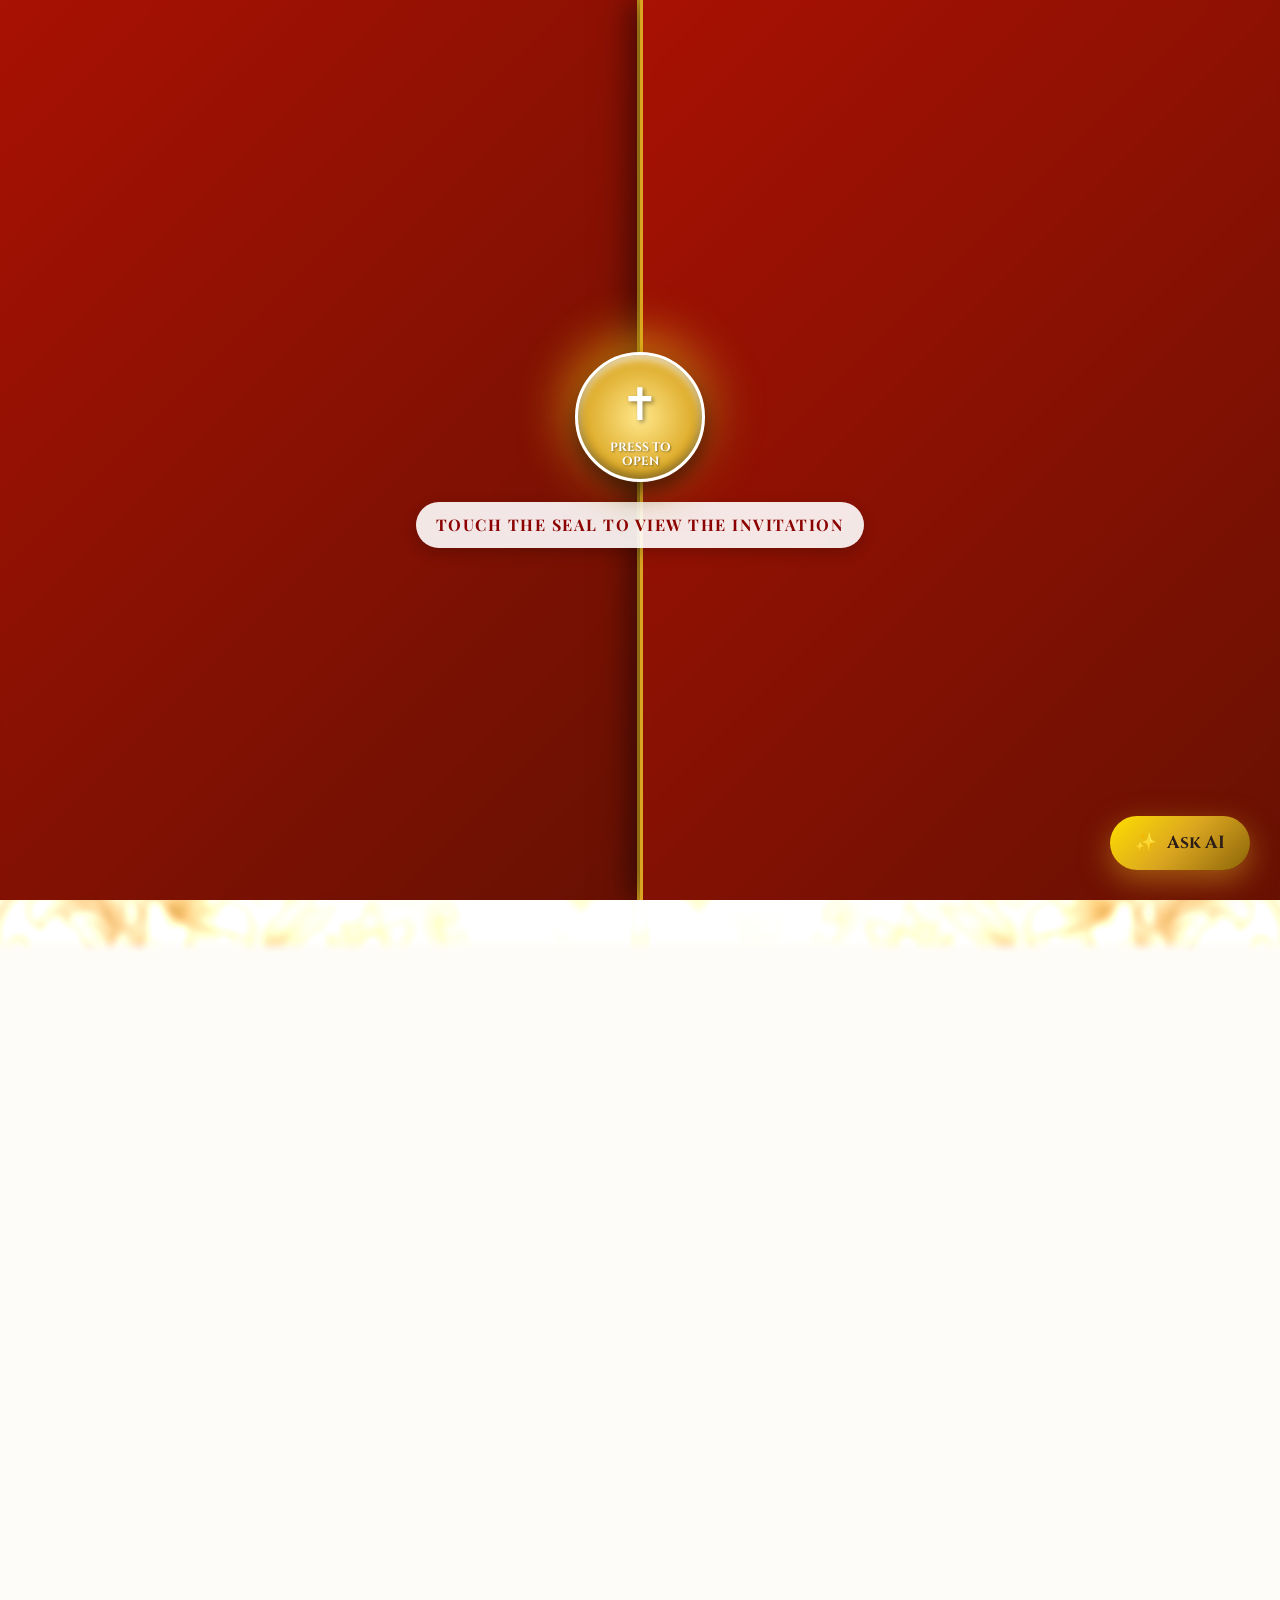
<file: index.html>
<!DOCTYPE html>
<html lang="en">

<head>
    <meta charset="UTF-8">
    <meta name="viewport" content="width=device-width, initial-scale=1.0">
    <title>The First Holy Communion - C. Cecil Antony Heartson</title>
    <!-- Premium Google Fonts -->
    <link rel="preconnect" href="https://fonts.googleapis.com">
    <link rel="preconnect" href="https://fonts.gstatic.com" crossorigin>
    <link
        href="https://fonts.googleapis.com/css2?family=Cinzel:wght@400;600;700&family=Great+Vibes&family=Playfair+Display:ital,wght@0,400;0,600;0,700;1,400&display=swap"
        rel="stylesheet">
    <link rel="stylesheet" href="style.css">
    <style>
        body {
            font-family: 'Playfair Display', serif;
        }

        .main-title {
            font-family: 'Cinzel', serif;
            font-size: 3.8rem;
            text-transform: none;
            letter-spacing: 0;
            font-weight: bold;
        }

        .pre-title {
            font-family: 'Playfair Display', serif;
            font-style: italic;
            font-weight: bold;
            font-size: 1.4rem;
        }

        .name {
            font-family: 'Great Vibes', cursive;
            font-size: 3.5rem;
            font-weight: normal;
            letter-spacing: 1px;
        }

        .quote-text {
            font-family: 'Playfair Display', serif;
            font-size: 1.3rem;
            line-height: 1.8;
            font-style: italic;
        }

        .quote-source {
            font-family: 'Playfair Display', serif;
            font-weight: bold;
            margin-top: 10px;
        }

        .action {
            font-family: 'Playfair Display', serif;
            font-size: 1.2rem;
            line-height: 1.6;
        }

        .wishes-title {
            font-family: 'Cinzel', serif;
            font-size: 2.2rem;
            font-weight: bold;
            margin-bottom: 2rem;
        }

        .family-group h4 {
            font-family: 'Cinzel', serif;
            font-weight: bold;
            font-size: 1.1rem;
        }

        .btn,
        .response-message,
        .helper-text,
        .blessing {
            font-family: 'Playfair Display', serif;
        }

        .blessing {
            font-family: 'Great Vibes', cursive;
            font-size: 2.5rem;
            color: var(--primary-color);
        }

        @media (max-width: 768px) {
            .main-title {
                font-size: 2.5rem;
                line-height: 1.3;
            }

            .name {
                font-size: 2.5rem;
                line-height: 1.2;
            }
        }
    </style>
</head>

<body>
    <div id="parallax-bg" class="background-container"></div>
    <div class="overlay"></div>

    <!-- Fireflies/Holy Aura Container -->
    <div id="fireflies-container"></div>

    <!-- Interactive Gateway Cover -->
    <div id="gateway" class="gateway">
        <div class="door door-left"></div>
        <div class="door door-right"></div>

        <div class="seal-container" id="openBtn">
            <div class="glow"></div>
            <div class="wax-seal">
                <span class="cross">&#10013;</span>
                <span class="tap-text" style="font-family: 'Cinzel', serif;">Press to<br>Open</span>
            </div>
            <p class="helper-text ripple-text" style="font-family: 'Playfair Display', serif;">Touch the seal to view the invitation</p>
        </div>
    </div>

    <!-- Main Invitation Content -->
    <main class="invitation-container" id="mainContent">
        <div id="sparkle-container"></div>

        <!-- Cover Section -->
        <section class="section cover fade-in tilt-element">
            <div class="glass-panel" data-depth="0.1">
                <h2 class="pre-title">You Are Invited To</h2>
                <h1 class="main-title">The First Holy Communion</h1>
                <div class="chalice-art">
                    <div class="chalice-glow"></div>
                    <img src="chalice.png" class="chalice-icon" alt="Holy Chalice" width="180"
                        style="position: relative; z-index: 2; mix-blend-mode: multiply; filter: drop-shadow(0 5px 15px rgba(218,165,32,0.5)); border-radius: 10px;">
                </div>
            </div>
        </section>

        <!-- Quote Section -->
        <section class="section quote fade-in tilt-element">
            <div class="glass-panel" data-depth="0.2">
                <p class="quote-text" id="typewriter-quote"
                    data-text='"I am the bread of life ; whoever comes to me shall not hunger and whoever believes in me shall never thirst."'>
                </p>
                <p class="quote-source fade-in-delayed">- John 6:35</p>
            </div>
        </section>

        <!-- Main Invitiation -->
        <section class="section main-invite">
            <div class="glass-panel fade-in tilt-element" data-depth="0.15">
                <p class="intro"
                    style="font-size: 1.2rem; font-weight: bold; margin-bottom: 0.5rem; color: var(--primary-color);">
                    With immense pleasure, we cordially invite you to join us, for our son,</p>

                <h2 class="name">C. Cecil Antony Heartson</h2>

                <p class="parents"
                    style="font-weight: 600; color: var(--text-dark); margin-top: 1rem; font-style: normal; font-size: 1.1rem;">
                    S/o. C. Valerian Gracias Cyril & R. Infant Mychiline Priya</p>

                <div class="church-details box-panel tilt-inner fade-in">
                    <div class="panel-icon">&#9962;</div>
                    <p class="church-name" style="font-family: 'Cinzel', serif; font-size: 1.2rem;">Receives the
                    </p>
                    <h3 style="font-family: 'Cinzel', serif; font-size: 1.6rem; color: var(--primary-color); margin-bottom: 0.5rem;">First Holy Communion</h3>
                    <p class="address" style="font-size: 1.15rem; font-weight: 600;">Vailankanni Arockia Annai Church,<br>Rathinam Nagar, Cheran Managar, Coimbatore - 641048.</p>

                    <div class="date-time" style="font-size: 1.1rem; margin-top: 1.5rem;">
                        <p class="date"><strong>Date :</strong> Sunday, 3rd May 2026</p>
                        <p class="time"><strong>Time :</strong> 11:00 AM</p>
                    </div>
                </div>

                <div class="reception-details box-panel tilt-inner fade-in">
                    <div class="panel-icon">&#127863;</div>
                    <p class="reception-title"
                        style="font-family: 'Cinzel', serif; font-weight: bold; font-size: 1.3rem;">Reception to follow at</p>
                    <p class="venue-name" style="font-family: 'Cinzel', serif;">Zone Connect</p>
                    <p class="address" style="font-size: 1.15rem; font-weight: 600;">39, Kalapatti Main Road,<br>Coimbatore - 641 014.</p>
                </div>

                <!-- Interactive Utility Buttons -->
                <div class="action-buttons fade-in tilt-inner">
                    <a href="#" class="btn btn-utility interactive-btn" id="addToCalBtn">
                        <span class="btn-icon">&#128197;</span> Add to Calendar
                    </a>
                    <a href="https://maps.google.com/?q=Zone+Connect+39+Kalapatti+Main+Road+Coimbatore" target="_blank"
                        class="btn btn-utility interactive-btn">
                        <span class="btn-icon">&#128205;</span> Directions
                    </a>
                </div>
            </div>
        </section>

        <!-- Wishes & Prayers -->
        <section class="section wishes fade-in tilt-element">
            <div class="glass-panel" data-depth="0.05">
                <h2 class="wishes-title">With warm wishes and prayers,</h2>

                <div class="family-grid">
                    <div class="family-group interactive-hover">
                        <h4>God Parents</h4>
                        <p>D.A.A.P Chandran<br>I. Josephine Maria Assunta</p>
                    </div>

                    <div class="family-group interactive-hover">
                        <h4>Grand Parents</h4>
                        <p>I. Roch Vincent Raj<br>R. Sahaya Hevilda Angel</p>
                    </div>

                    <div class="family-group interactive-hover">
                        <h4>Maternal Uncle & Aunt</h4>
                        <p>R. Gerald Antony Kirubagar<br>S. Jenet Jemema</p>
                    </div>

                    <div class="family-group interactive-hover">
                        <h4>Guardian Angel</h4>
                        <p>C. Cecil Antony Dhanraj</p>
                    </div>
                </div>
            </div>
        </section>

        <!-- Interactive RSVP Section -->
        <section class="section rsvp fade-in tilt-element">
            <div class="glass-panel" data-depth="0.2">
                <p class="blessing" style="font-size: 1.8rem;">Your presence and prayers<br>will make this blessed day much more special</p>

                <div class="rsvp-buttons" id="rsvpContainer" style="margin-top: 2rem;">
                    <button class="btn btn-primary interactive-btn" id="btnAccept">Joyfully Attending</button>
                </div>

                <div id="rsvpResponse" class="rsvp-response hidden">
                    <p class="response-message" id="responseMsg" style="font-weight: bold;"></p>
                    <div class="cross-icon glow-effect">&#10013;</div>
                </div>
            </div>
            <div class="divider" style="margin-top: 3rem;"></div>
        </section>
    </main>

    <!-- AI Event Assistant Widget -->
    <div id="ai-assistant-widget">
        <div id="ai-chat-window" class="hidden">
            <div class="ai-chat-header">
                <span class="ai-bot-icon">✨</span>
                <span class="ai-header-title">Assistant</span>
                <button id="closeAiChat">&times;</button>
            </div>
            <div class="ai-chat-body" id="aiChatBody" style="font-family: 'Playfair Display', serif;">
                <div class="ai-msg bot">
                    Hello! I am your virtual guide. Do you need any details about the event? 🤍
                </div>
                <div class="ai-suggestions">
                    <button class="ai-chip" onclick="askAI('When is the event?')">When?</button>
                    <button class="ai-chip" onclick="askAI('Where is the church?')">Church?</button>
                    <button class="ai-chip" onclick="askAI('Where is the reception?')">Reception?</button>
                </div>
            </div>
            <div class="ai-chat-input">
                <input type="text" id="aiInputText" placeholder="Type your question..." autocomplete="off">
                <button id="aiSendBtn">&#10148;</button>
            </div>
        </div>
        <button id="ai-bot-trigger" class="pulse-effect">
            <span class="bot-icon">✨</span> Ask AI
        </button>
    </div>

    <script src="script.js"></script>
</body>

</html>
</file>
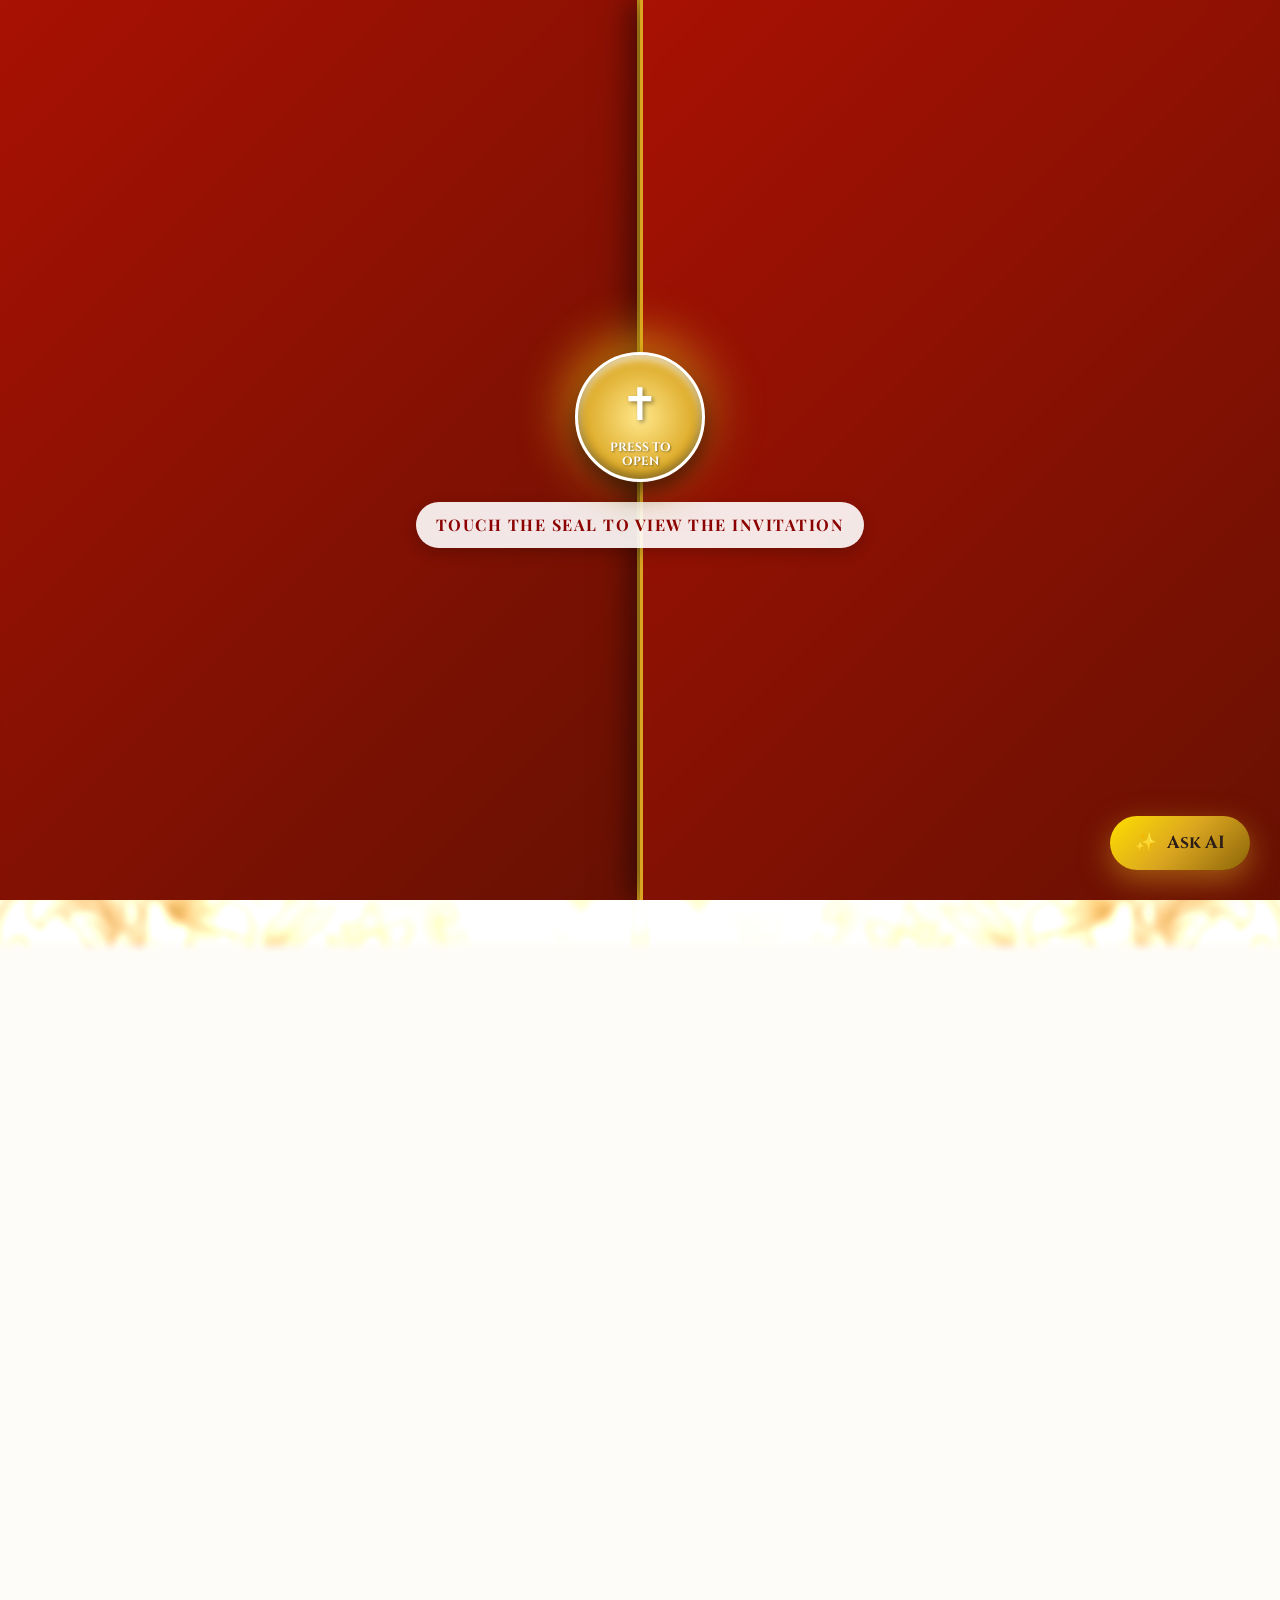
<file: english.html>
<!DOCTYPE html>
<html lang="en">

<head>
    <meta charset="UTF-8">
    <meta name="viewport" content="width=device-width, initial-scale=1.0">
    <title>First Holy Communion - C. Cecil Antony Heartson</title>
    <!-- Premium Google Fonts -->
    <link rel="preconnect" href="https://fonts.googleapis.com">
    <link rel="preconnect" href="https://fonts.gstatic.com" crossorigin>
    <link
        href="https://fonts.googleapis.com/css2?family=Cinzel:wght@400;600;700&family=Great+Vibes&family=Playfair+Display:ital,wght@0,400;0,600;0,700;1,400&family=Mukta+Malar:wght@400;600;700&family=Kavivanar&display=swap"
        rel="stylesheet">
    <link rel="stylesheet" href="style.css">
    <style>
        body {
            font-family: 'Playfair Display', serif;
        }

        .main-title {
            font-family: 'Cinzel', serif;
            font-size: 3.8rem;
            text-transform: uppercase;
            letter-spacing: 2px;
            font-weight: bold;
        }

        .pre-title {
            font-family: 'Playfair Display', serif;
            font-style: italic;
            font-weight: bold;
        }

        .name {
            font-family: 'Great Vibes', cursive;
            font-size: 3.5rem;
            font-weight: normal;
            letter-spacing: 2px;
        }

        .quote-text {
            font-family: 'Playfair Display', serif;
            font-size: 1.3rem;
            line-height: 1.8;
            font-style: italic;
        }

        .quote-source {
            font-family: 'Cinzel', serif;
        }

        .action {
            font-family: 'Playfair Display', serif;
            font-size: 1.2rem;
            line-height: 1.6;
        }

        .wishes-title {
            font-family: 'Cinzel', serif;
            font-size: 2.8rem;
            font-weight: bold;
        }

        .family-group h4 {
            font-family: 'Cinzel', serif;
            font-weight: bold;
        }

        .btn,
        .response-message,
        .helper-text,
        .blessing {
            font-family: 'Playfair Display', serif;
        }

        .blessing {
            font-family: 'Great Vibes', cursive;
            font-size: 2rem;
            color: var(--primary-color);
        }

        @media (max-width: 768px) {
            .main-title {
                font-size: 2.5rem;
                line-height: 1.3;
            }

            .name {
                font-size: 2.5rem;
                line-height: 1.2;
            }
        }
    </style>
</head>

<body>
    <div id="parallax-bg" class="background-container"></div>
    <div class="overlay"></div>

    <!-- Fireflies/Holy Aura Container -->
    <div id="fireflies-container"></div>

    <!-- Interactive Gateway Cover -->
    <div id="gateway" class="gateway">
        <div class="door door-left"></div>
        <div class="door door-right"></div>

        <div class="seal-container" id="openBtn">
            <div class="glow"></div>
            <div class="wax-seal">
                <span class="cross">&#10013;</span>
                <span class="tap-text" style="font-family: 'Cinzel', serif;">Press to<br>Open</span>
            </div>
            <p class="helper-text ripple-text" style="font-family: 'Playfair Display', serif;">Touch the seal to view the invitation</p>
        </div>
    </div>

    <!-- Main Invitation Content -->
    <main class="invitation-container" id="mainContent">
        <div id="sparkle-container"></div>

        <!-- Cover Section -->
        <section class="section cover fade-in tilt-element">
            <div class="glass-panel" data-depth="0.1">
                <h2 class="pre-title">Invitation</h2>
                <h1 class="main-title">First Holy Communion</h1>
                <div class="chalice-art">
                    <div class="chalice-glow"></div>
                    <img src="chalice.png" class="chalice-icon" alt="Holy Chalice" width="180"
                        style="position: relative; z-index: 2; mix-blend-mode: multiply; filter: drop-shadow(0 5px 15px rgba(218,165,32,0.5)); border-radius: 10px;">
                </div>
            </div>
        </section>

        <!-- Quote Section -->
        <section class="section quote fade-in tilt-element">
            <div class="glass-panel" data-depth="0.2">
                <p class="quote-text" id="typewriter-quote"
                    data-text='"I am the bread of life. Whoever comes to me will never go hungry, and whoever believes in me will never be thirsty."'>
                </p>
                <p class="quote-source fade-in-delayed">— John 6:35</p>
            </div>
        </section>

        <!-- Main Invitiation -->
        <section class="section main-invite">
            <div class="glass-panel fade-in tilt-element" data-depth="0.15">
                <p class="intro"
                    style="font-size: 1.2rem; font-weight: bold; margin-bottom: 0.5rem; color: var(--primary-color);">
                    With immense joy, we invite you to the First Holy Communion of our beloved son</p>

                <h2 class="name">C. Cecil Antony Heartson</h2>

                <p class="parents"
                    style="font-weight: 600; color: var(--text-dark); margin-top: 1rem; font-style: normal;">Parents: C. Valerian Gracias Cyril & R. Infant Mychiline Priya</p>

                <div class="church-details box-panel tilt-inner fade-in">
                    <div class="panel-icon">&#9962;</div>
                    <p class="church-name" style="font-family: 'Cinzel', serif; font-size: 1.3rem;">📍 Venue
                    </p>
                    <p class="address" style="font-size: 1.15rem; font-weight: 600;">Vailankanni Arockia Annai Church<br>Rathinam Nagar, Cheran Ma Nagar<br>Coimbatore – 641048</p>

                    <div class="date-time" style="font-size: 1.1rem; margin-top: 1.5rem;">
                        <p class="date"><strong>📅 Date:</strong> Sunday, 3rd May 2026</p>
                        <p class="time"><strong>⏰ Time:</strong> 11:00 AM</p>
                    </div>
                </div>

                <div class="reception-details box-panel tilt-inner fade-in">
                    <div class="panel-icon">&#127863;</div>
                    <p class="reception-title"
                        style="font-family: 'Cinzel', serif; font-weight: bold; font-size: 1.3rem;">Reception Venue</p>
                    <p class="venue-name" style="font-family: 'Cinzel', serif;">Zone Connect</p>
                    <p class="address" style="font-size: 1.15rem; font-weight: 600;">39, Kalapatti Main Road,<br>Coimbatore – 641048</p>
                </div>

                <!-- Interactive Utility Buttons -->
                <div class="action-buttons fade-in tilt-inner">
                    <a href="#" class="btn btn-utility interactive-btn" id="addToCalBtn">
                        <span class="btn-icon">&#128197;</span> Add to Calendar
                    </a>
                    <a href="https://maps.google.com/?q=Zone+Connect+39+Kalapatti+Main+Road+Coimbatore" target="_blank"
                        class="btn btn-utility interactive-btn">
                        <span class="btn-icon">&#128205;</span> Directions
                    </a>
                </div>
            </div>
        </section>

        <!-- Wishes & Prayers -->
        <section class="section wishes fade-in tilt-element">
            <div class="glass-panel" data-depth="0.05">
                <h2 class="wishes-title">Best Wishes</h2>

                <div class="family-grid">
                    <div class="family-group interactive-hover">
                        <h4>Godparents</h4>
                        <p>D.A.A.P Chandran<br>I. Josephine Maria Assunta</p>
                    </div>

                    <div class="family-group interactive-hover">
                        <h4>Grandparents</h4>
                        <p>I. Roch Vincent Raj<br>R. Sahaya Hevilda Angel</p>
                    </div>

                    <div class="family-group interactive-hover">
                        <h4>Uncle & Aunt</h4>
                        <p>R. Gerald Antony Kirubagar<br>S. Jenet Jemema</p>
                    </div>

                    <div class="family-group interactive-hover">
                        <h4>Guardian Angel</h4>
                        <p>C. Cecil Antony Dhanraj</p>
                    </div>
                </div>
            </div>
        </section>

        <!-- Interactive RSVP Section -->
        <section class="section rsvp fade-in tilt-element">
            <div class="glass-panel" data-depth="0.2">
                <p class="blessing">May your presence and prayers bless this day further.</p>

                <div class="rsvp-buttons" id="rsvpContainer" style="margin-top: 2rem;">
                    <button class="btn btn-primary interactive-btn" id="btnAccept">Joyfully Attending</button>
                </div>

                <div id="rsvpResponse" class="rsvp-response hidden">
                    <p class="response-message" id="responseMsg" style="font-weight: bold;"></p>
                    <div class="cross-icon glow-effect">&#10013;</div>
                </div>
            </div>
            <div class="divider" style="margin-top: 3rem;"></div>
        </section>
    </main>

    <!-- AI Event Assistant Widget -->
    <div id="ai-assistant-widget">
        <div id="ai-chat-window" class="hidden">
            <div class="ai-chat-header">
                <span class="ai-bot-icon">✨</span>
                <span class="ai-header-title">Assistant</span>
                <button id="closeAiChat">&times;</button>
            </div>
            <div class="ai-chat-body" id="aiChatBody" style="font-family: 'Playfair Display', serif;">
                <div class="ai-msg bot">
                    Hello! I am your virtual guide. Do you need any details about the event? 🤍
                </div>
                <div class="ai-suggestions">
                    <button class="ai-chip" onclick="askAI('When is the event?')">When?</button>
                    <button class="ai-chip" onclick="askAI('Where is the church?')">Church?</button>
                    <button class="ai-chip" onclick="askAI('Where is the reception?')">Reception?</button>
                </div>
            </div>
            <div class="ai-chat-input">
                <input type="text" id="aiInputText" placeholder="Type your question..." autocomplete="off">
                <button id="aiSendBtn">&#10148;</button>
            </div>
        </div>
        <button id="ai-bot-trigger" class="pulse-effect">
            <span class="bot-icon">✨</span> Ask AI
        </button>
    </div>

    <script src="script_en.js"></script>
</body>

</html>
</file>
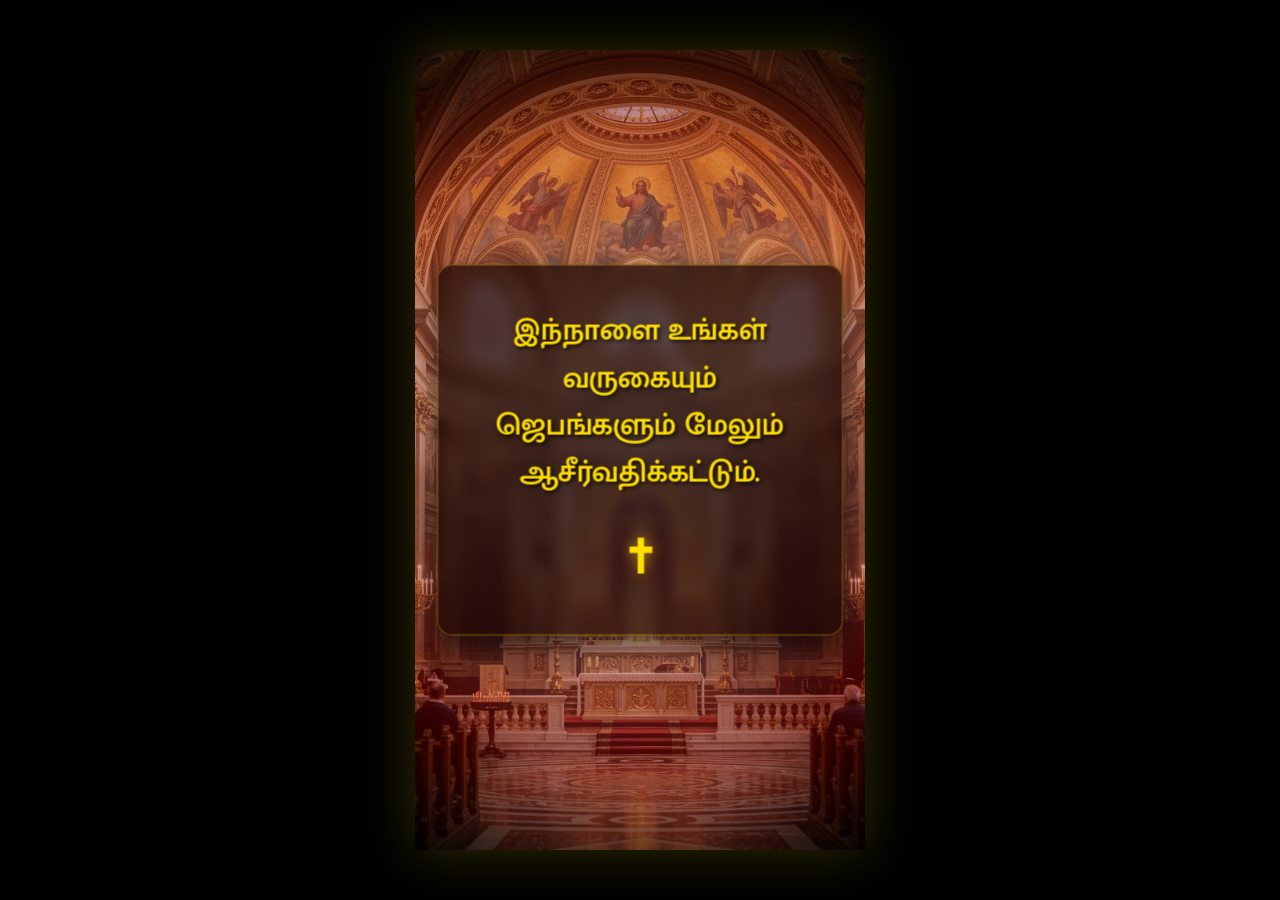
<file: video.html>
<!DOCTYPE html>
<html lang="ta">
<head>
    <meta charset="UTF-8">
    <meta name="viewport" content="width=device-width, initial-scale=1.0">
    <title>Tamil Invitation Video</title>
    <!-- Load elegant Tamil fonts -->
    <link href="https://fonts.googleapis.com/css2?family=Tiro+Tamil:ital@0;1&family=Mukta+Malar:wght@400;600;700&family=Cinzel:wght@600;700&display=swap" rel="stylesheet">
    <style>
        :root {
            --red: #8b0000;
            --gold: #FFDF00;
            --gold-dark: #DAA520;
            --white: #ffffff;
            --font-tamil-heading: 'Tiro Tamil', serif;
            --font-tamil-body: 'Mukta Malar', sans-serif;
            --font-english-names: 'Cinzel', serif;
        }

        body, html {
            margin: 0; padding: 0; width: 100%; height: 100%;
            background: #000; overflow: hidden;
            font-family: var(--font-tamil-body);
            display: flex; justify-content: center; align-items: center;
        }

        /* 9:16 Aspect Ratio Container */
        .video-container {
            position: relative;
            width: 100%; max-width: 450px; 
            aspect-ratio: 9/16;
            background-image: url('church_bg.png');
            background-size: cover;
            background-position: center;
            overflow: hidden;
            box-shadow: 0 0 50px rgba(255, 223, 0, 0.2);
        }

        /* Cinematic Overlay */
        .cinematic-glow {
            position: absolute; inset: 0;
            background: radial-gradient(circle at center, rgba(255,255,255,0.4) 0%, rgba(139,0,0,0.4) 70%, rgba(0,0,0,0.85) 100%);
            z-index: 1;
            animation: pulse-glow 4s infinite alternate;
        }

        @keyframes pulse-glow {
            0% { opacity: 0.8; }
            100% { opacity: 1; }
        }

        /* Scene 1: Angelic Gates */
        .gate {
            position: absolute; top: 0; width: 50%; height: 100%;
            background: linear-gradient(135deg, var(--red), #4a0000);
            z-index: 100;
            display: flex; justify-content: center; align-items: center;
            border: 2px solid var(--gold-dark);
        }
        
        .gate-left {
            left: 0; transform-origin: left; border-right: 4px solid var(--gold-dark);
            box-shadow: 5px 0 20px rgba(0,0,0,0.8);
            animation: open-gate-left 3s 1s cubic-bezier(0.645, 0.045, 0.355, 1) forwards;
        }
        
        .gate-right {
            right: 0; transform-origin: right; border-left: 4px solid var(--gold-dark);
            box-shadow: -5px 0 20px rgba(0,0,0,0.8);
            animation: open-gate-right 3s 1s cubic-bezier(0.645, 0.045, 0.355, 1) forwards;
        }

        .gate-left::after { content: '🕊️'; font-size: 5rem; position: absolute; right: 10px; opacity: 0.8; filter: drop-shadow(0 0 10px var(--gold)); }
        .gate-right::after { content: '🕊️'; font-size: 5rem; position: absolute; left: 10px; opacity: 0.8; transform: scaleX(-1); filter: drop-shadow(0 0 10px var(--gold)); }

        @keyframes open-gate-left { 100% { transform: scaleX(0); opacity: 0; visibility: hidden; } }
        @keyframes open-gate-right { 100% { transform: scaleX(0); opacity: 0; visibility: hidden; } }

        /* General Scene Styles */
        .scene {
            position: absolute; inset: 0; z-index: 10;
            display: flex; flex-direction: column; justify-content: center; align-items: center;
            text-align: center; padding: 2rem;
            color: var(--white); text-shadow: 2px 2px 4px rgba(0,0,0,0.8);
            opacity: 0; pointer-events: none;
        }

        h1, h2, h3 { font-family: var(--font-tamil-heading); color: var(--gold); text-shadow: 0 0 15px rgba(218, 165, 32, 0.8); margin: 0.5rem 0; line-height: 1.3; }
        .english-name { font-family: var(--font-english-names); color: var(--gold); font-size: 2.2rem; text-shadow: 0 0 10px rgba(255,255,255,0.5); margin: 0.5rem 0; letter-spacing: 1px; }
        p { font-size: 1.15rem; line-height: 1.6; margin: 0.5rem 0; font-weight: 600; }

        /* Glass Panel */
        .text-panel {
            background: rgba(20, 0, 0, 0.55);
            border: 1px solid rgba(255, 223, 0, 0.3);
            border-radius: 15px;
            padding: 2rem;
            backdrop-filter: blur(6px);
            box-shadow: 0 10px 30px rgba(0,0,0,0.7);
            width: 85%;
        }

        /* Animation Sequence Timing */
        /* Scene 1: Title (2s - 5.5s) */
        #scene1 { animation: Sequence 3.5s 1.5s forwards; }
        
        /* Scene 2: Bible (6s - 10s) */
        #scene2 { animation: Sequence 4s 5.5s forwards; }
        
        /* Scene 3: Invite (10.5s - 15.5s) */
        #scene3 { animation: Sequence 5s 10s forwards; }
        
        /* Scene 4: Church (16s - 19.5s) */
        #scene4 { animation: Sequence 3.5s 15.5s forwards; }
        
        /* Scene 5: Reception (20s - 23.5s) */
        #scene5 { animation: Sequence 3.5s 19.5s forwards; }
        
        /* Scene 6: Closing (24s - 30s) */
        #scene6 { animation: SequenceEnd 6s 23.5s forwards; }

        @keyframes Sequence {
            0% { opacity: 0; transform: translateY(20px) scale(0.95); }
            15% { opacity: 1; transform: translateY(0) scale(1); }
            85% { opacity: 1; transform: translateY(0) scale(1.02); }
            100% { opacity: 0; transform: translateY(-20px) scale(0.95); }
        }

        @keyframes SequenceEnd {
            0% { opacity: 0; transform: translateY(20px) scale(0.95); }
            15% { opacity: 1; transform: translateY(0) scale(1); }
            100% { opacity: 1; transform: translateY(0) scale(1.03); }
        }

        /* Flying light particles */
        .particles { position: absolute; inset: 0; z-index: 5; pointer-events: none; }
        .particle {
            position: absolute; width: 5px; height: 5px; background: white; border-radius: 50%;
            box-shadow: 0 0 12px 3px var(--gold); animation: float-up 6s infinite linear; opacity: 0;
        }

        @keyframes float-up {
            0% { transform: translateY(100vh) scale(0); opacity: 0; }
            20% { opacity: 0.7; transform: translateY(80vh) scale(1); }
            80% { opacity: 0.7; }
            100% { transform: translateY(-10vh) scale(0); opacity: 0; }
        }

    </style>
</head>
<body>
    <div class="video-container" id="captureArea">
        <div class="cinematic-glow"></div>
        <div class="particles" id="particles"></div>

        <!-- The Gates (Scene 1 Opening) -->
        <div class="gate gate-left"></div>
        <div class="gate gate-right"></div>

        <!-- SCENE 1: Title -->
        <div id="scene1" class="scene">
            <h1 style="font-size: 2.8rem; line-height: 1.4;">முதல் திருவிருந்து<br>அழைப்பிதழ்</h1>
        </div>

        <!-- SCENE 2: Bible Verse -->
        <div id="scene2" class="scene">
            <div class="text-panel">
                <h1 style="font-family: serif; font-size: 4rem; opacity: 0.3; position: absolute; top: -20px; left: 15px;">"</h1>
                <p style="font-family: var(--font-tamil-heading); font-size: 1.4rem; line-height: 1.6; color: var(--gold-dark); text-align: left; padding: 0 10px;">
                    ஜீவ அப்பம் நானே,<br>
                    என்னிடத்தில் வருகிறவன் ஒருக்காலும் பசியடையான்,<br>
                    என்னிடத்தில் விசுவாசமாயிருக்கிறவன் ஒருக்காலும் தாகமடையான்.
                </p>
                <h3 style="margin-top: 1.5rem; text-align: right; color: var(--gold);">— யோவான் 6:35</h3>
            </div>
        </div>

        <!-- SCENE 3: Invite Message -->
        <div id="scene3" class="scene">
            <div class="text-panel" style="padding: 1.5rem; width: 95%;">
                <p style="margin-bottom: 0.5rem; color: var(--gold-dark);">மிகுந்த மகிழ்ச்சியுடன் எங்கள் மகன்</p>
                <div class="english-name" style="font-size: 2rem;">C. Cecil Antony<br>Heartson</div>
                
                <h4 style="color: var(--gold); margin: 1rem 0 0.5rem 0; font-size: 1rem;">பெற்றோர்கள்:</h4>
                <div style="font-family: var(--font-english-names); font-size: 1rem;">C. Valerian Gracias Cyril</div>
                <div style="font-family: var(--font-english-names); font-size: 1rem;">& R. Infant Mychiline Priya</div>
                
                <hr style="border: 0; height: 1px; background: rgba(255,223,0,0.3); margin: 1rem 0;">
                <p style="font-size: 1rem; color: var(--gold-dark); line-height: 1.4;">முதல் திருவிருந்தை பெறும் புனித நிகழ்விற்கு தங்களையும் உங்கள் குடும்பத்தினரையும் அன்புடன் அழைக்கிறோம்.</p>
            </div>
        </div>

        <!-- SCENE 4: Church Details -->
        <div id="scene4" class="scene">
            <div class="text-panel">
                <h2 style="font-size: 1.8rem; margin-bottom: 0.5rem;">&#9962;</h2>
                <h3 style="font-size: 1.4rem; color: var(--gold);">இடம்:</h3>
                <h3 style="font-size: 1.5rem; line-height: 1.3; margin: 0.5rem 0;">வேளாங்கண்ணி ஆரோக்கிய அன்னை ஆலயம்</h3>
                <p style="font-size: 1rem;">ரத்தினம் நகர், சேரன் மா நகர்<br>கோயம்புத்தூர் – 641048</p>
                <hr style="border: 0; height: 1px; background: rgba(255,223,0,0.3); margin: 1rem 0;">
                <p style="color: var(--gold-dark);">தேதி: <span style="color: var(--white);">ஞாயிறு, 3 மே 2026</span></p>
                <p style="color: var(--gold-dark);">நேரம்: <span style="color: var(--white);">காலை 11:00</span></p>
            </div>
        </div>

        <!-- SCENE 5: Reception -->
        <div id="scene5" class="scene">
            <div class="text-panel">
                <h2 style="font-size: 2rem; margin-bottom: 1rem;">&#127863;</h2>
                <h3 style="font-size: 1.4rem; color: var(--gold-dark); margin-bottom: 1rem;">விருந்து நடைபெறும் இடம்</h3>
                <div class="english-name" style="font-size: 1.8rem;">Zone Connect</div>
                <p style="font-size: 1.1rem; margin-top: 0.5rem;">39, கலப்பட்டி மெயின் ரோடு<br>கோயம்புத்தூர் – 641014</p>
            </div>
        </div>

        <!-- SCENE 6: Closing Message -->
        <div id="scene6" class="scene">
            <div class="text-panel" style="background: rgba(20, 0, 0, 0.7);">
                <p style="font-size: 1.8rem; line-height: 1.6; color: var(--gold);">இந்நாளை உங்கள் வருகையும் ஜெபங்களும் மேலும் ஆசீர்வதிக்கட்டும்.</p>
                <h2 style="margin-top: 2rem; font-size: 3rem;">&#10013;</h2>
            </div>
        </div>

    </div>

    <script>
        const container = document.getElementById('particles');
        for(let i=0; i<40; i++) {
            let p = document.createElement('div');
            p.className = 'particle';
            p.style.left = Math.random() * 100 + '%';
            p.style.animationDelay = (Math.random() * 6) + 's';
            p.style.animationDuration = (Math.random() * 3 + 4) + 's';
            container.appendChild(p);
        }
    </script>
</body>
</html>
</file>
<file: style.css>
:root {
    /* Premium Color Palette inspired by traditional Holy Communion Aesthetics with a modern twist */
    --primary-color: #8b0000; /* Deep Crimson Red */
    --secondary-color: #DAA520; /* Glowing Gold */
    --gold-light: #FFDF00;
    --text-dark: #2c1e16;
    --text-light: #5c4e40;
    --bg-light: #fefcf8;
    --white: #ffffff;
    --gold-gradient: linear-gradient(135deg, #FFDF00, #DAA520, #8B6508);
    --red-gradient: linear-gradient(135deg, #a30000, #5c0000);
    
    --font-heading: 'Cinzel', serif;
    --font-body: 'Playfair Display', serif;
    --font-script: 'Great Vibes', cursive;
}

* { margin: 0; padding: 0; box-sizing: border-box; }

body {
    font-family: var(--font-body);
    color: var(--text-dark);
    background-color: var(--bg-light);
    line-height: 1.6;
    overflow-x: hidden;
    cursor: default;
}

/* Parallax Background */
.background-container {
    position: fixed;
    top: -5%; left: -5%;
    width: 110%; height: 110%;
    /* You can replace bg.png with a heavenly white/gold textured background if you like */
    background-image: url('bg.png'); 
    background-size: cover;
    background-position: center;
    z-index: -2;
    filter: blur(4px) contrast(1.1) brightness(1.2);
    transition: transform 0.1s cubic-bezier(0.25, 0.46, 0.45, 0.94);
}

.overlay {
    position: fixed;
    top: 0; left: 0;
    width: 100%; height: 100%;
    background: radial-gradient(circle at center, rgba(255,255,255,0.7) 0%, rgba(255,248,235,0.9) 100%);
    z-index: -1;
}

/* Celestial Fireflies Container */
#fireflies-container {
    position: fixed;
    top: 0; left: 0;
    width: 100vw; height: 100vh;
    pointer-events: none;
    z-index: 1;
}

.firefly {
    position: absolute;
    width: 8px; height: 8px;
    background: #fff;
    border-radius: 50%;
    box-shadow: 0 0 15px 5px rgba(218, 165, 32, 0.8);
    opacity: 0.8;
    pointer-events: none;
    transition: transform 0.3s ease-out, top 1s, left 1s;
    animation: drift 10s infinite linear, pulse 2s infinite alternate;
}

@keyframes drift {
    0% { transform: translateY(0) scale(1); }
    50% { transform: translateY(-20px) scale(1.3); }
    100% { transform: translateY(0) scale(1); }
}

/* Gateway Unseal */
.gateway {
    position: fixed;
    inset: 0; z-index: 9999;
    display: flex; justify-content: center; align-items: center;
    overflow: hidden; perspective: 1200px;
}

.door {
    position: absolute; top: 0;
    width: 50%; height: 100%;
    background: var(--red-gradient);
    transition: transform 2s cubic-bezier(0.77, 0, 0.175, 1);
}
.door::after {
    content: ''; position: absolute; inset: 0;
    background: rgba(218,165,32,0.1); backdrop-filter: blur(4px);
}
.door-left { left: 0; transform-origin: left center; border-right: 3px solid var(--secondary-color); box-shadow: 10px 0 30px rgba(0,0,0,0.5); }
.door-right { right: 0; transform-origin: right center; border-left: 3px solid var(--secondary-color); box-shadow: -10px 0 30px rgba(0,0,0,0.5); }

.gateway.open .door-left { transform: rotateY(-110deg); }
.gateway.open .door-right { transform: rotateY(110deg); }
.gateway.hidden { opacity: 0; pointer-events: none; transition: opacity 0.5s 2s; }

.seal-container { position: relative; z-index: 10; cursor: pointer; transition: transform 0.3s ease; display: flex; flex-direction: column; align-items: center;}
.seal-container:hover { transform: scale(1.1); }
.gateway.open .seal-container { transform: scale(0) rotate(180deg); opacity: 0; transition: transform 0.8s ease, opacity 0.8s ease; }

.glow {
    position: absolute; top: 30%; left: 50%; transform: translate(-50%, -50%);
    width: 150px; height: 150px; background: var(--gold-gradient);
    border-radius: 50%; filter: blur(25px); opacity: 0.6; animation: pulse 2s infinite alternate;
}

.wax-seal {
    position: relative; width: 130px; height: 130px;
    background: radial-gradient(circle, #ffe78a, #DAA520 70%, #8B6508);
    border-radius: 50%; display: flex; flex-direction: column; justify-content: center; align-items: center;
    box-shadow: 0 10px 20px rgba(0,0,0,0.5), inset 0 -4px 10px rgba(0,0,0,0.4), inset 0 4px 10px rgba(255, 255, 255, 0.8);
    border: 3px solid #fff;
    margin-bottom: 20px;
}

.wax-seal .cross { font-size: 2.8rem; color: #fff; text-shadow: 2px 2px 4px rgba(0,0,0,0.4); margin-bottom: 2px; }
.wax-seal .tap-text { font-family: var(--font-heading); font-size: 0.75rem; font-weight: bold; color: #fff; text-transform: uppercase; text-shadow: 1px 1px 2px rgba(0,0,0,0.4); text-align: center; line-height: 1.2; }

.helper-text {
    font-family: var(--font-heading);
    color: var(--primary-color); background: rgba(255,255,255,0.9);
    padding: 10px 20px; border-radius: 25px; font-weight: bold; letter-spacing: 1.5px; text-transform: uppercase;
    animation: bounce 2s infinite; box-shadow: 0 5px 15px rgba(0,0,0,0.2);
}

@keyframes pulse { 0% { opacity: 0.5; transform: translate(-50%, -50%) scale(1); } 100% { opacity: 0.9; transform: translate(-50%, -50%) scale(1.15);} }
@keyframes bounce { 0%, 100% { transform: translateY(0); } 50% { transform: translateY(-10px); } }

/* Main Invitation */
.invitation-container { max-width: 900px; margin: 0 auto; padding: 3rem 1rem; min-height: 100vh; display: flex; flex-direction: column; align-items: center; opacity: 0; transition: opacity 1s 1.5s; }
.invitation-container.visible { opacity: 1; }

.section { width: 100%; text-align: center; margin-bottom: 3rem; position: relative; perspective: 1200px; }

/* Panels */
.glass-panel {
    background: rgba(255, 255, 255, 0.6); border: 1px solid rgba(255, 255, 255, 0.8); border-radius: 20px;
    padding: 3.5rem 2.5rem; box-shadow: 0 15px 45px rgba(139, 0, 0, 0.08); /* slight red tint */
    backdrop-filter: blur(15px); -webkit-backdrop-filter: blur(15px);
    transition: transform 0.15s ease-out, box-shadow 0.2s ease-out; transform-style: preserve-3d;
}

.box-panel {
    position: relative; background: rgba(255, 255, 255, 0.85); border: 2px solid rgba(218, 165, 32, 0.4);
    border-radius: 16px; padding: 2.5rem 1.5rem; margin: 2rem auto; max-width: 550px;
    box-shadow: 0 8px 25px rgba(0,0,0,0.05); transform: translateZ(25px); transition: transform 0.4s cubic-bezier(0.175, 0.885, 0.32, 1.275), box-shadow 0.4s;
}

.box-panel:hover { transform: translateZ(50px) translateY(-8px); box-shadow: 0 20px 40px rgba(218, 165, 32, 0.25); border-color: var(--secondary-color); }
.panel-icon { position: absolute; top: -30px; left: 50%; transform: translateX(-50%); font-size: 2.2rem; background: var(--white); width: 60px; height: 60px; border-radius: 50%; display: flex; justify-content: center; align-items: center; box-shadow: 0 8px 20px rgba(218, 165, 32, 0.4); border: 3px solid var(--secondary-color); }

/* Aesthetic Details */
.chalice-art { font-size: 5rem; margin: 2rem 0; position: relative; transform: translateZ(40px); }
.chalice-glow { position: absolute; top: 50%; left: 50%; transform: translate(-50%, -50%); width: 100px; height: 100px; background: radial-gradient(circle, var(--gold-light) 0%, transparent 70%); filter: blur(15px); opacity: 0.8; animation: pulse 3s infinite alternate; }
.chalice-icon { position: relative; z-index: 2; filter: drop-shadow(0 5px 15px rgba(218,165,32,0.8)); text-shadow: 0 0 20px rgba(255,223,0,0.8); }


/* Visibility & Animations */
.fade-in { opacity: 0; transform: translateY(50px); transition: opacity 1.2s cubic-bezier(0.2, 0.8, 0.2, 1), transform 1.2s cubic-bezier(0.2, 0.8, 0.2, 1); }
.fade-in.visible { opacity: 1; transform: translateY(0); }
.fade-in-delayed { opacity: 0; transition: opacity 1s 1.5s ease-out; }
.fade-in-delayed.visible { opacity: 1; }

/* Interactive Hover Buttons */
.interactive-btn {
    position: relative; overflow: hidden; transform: translateZ(30px);
    transition: all 0.4s cubic-bezier(0.175, 0.885, 0.32, 1.275);
}
.interactive-btn:hover { transform: translateZ(60px) scale(1.08); }

.interactive-hover { padding: 1.5rem; border-radius: 12px; transition: all 0.4s cubic-bezier(0.175, 0.885, 0.32, 1.275); background: transparent; cursor: default; }
.interactive-hover:hover { background: rgba(218, 165, 32, 0.15); transform: translateY(-10px) scale(1.05); box-shadow: 0 15px 30px rgba(139, 0, 0, 0.1); }

/* Typography */
.pre-title { font-family: var(--font-heading); font-size: 1.4rem; letter-spacing: 3px; text-transform: uppercase; color: var(--primary-color); margin-bottom: 1rem; transform: translateZ(20px); }
.main-title { font-family: var(--font-script); font-size: 5.5rem; background: var(--gold-gradient); -webkit-background-clip: text; -webkit-text-fill-color: transparent; margin-bottom: 1rem; line-height: 1.3; padding-bottom: 0.2em; transform: translateZ(40px); text-shadow: 1px 1px 2px rgba(255,255,255,0.2); font-weight: normal; }
.divider { width: 150px; height: 3px; background: linear-gradient(to right, transparent, var(--secondary-color), transparent); margin: 2rem auto; }

/* Typewriter Quote */
#typewriter-quote { min-height: 120px; }
.quote-text { font-family: var(--font-heading); font-style: italic; font-size: 1.6rem; color: var(--primary-color); max-width: 650px; margin: 0 auto; line-height: 1.8; border-right: 3px solid var(--secondary-color); white-space: pre-wrap; animation: blink-caret 0.75s step-end infinite; }
.quote-text.typing-done { border-right: none; animation: none; }
@keyframes blink-caret { from, to { border-color: transparent } 50% { border-color: var(--secondary-color); } }

.quote-source { margin-top: 1.5rem; font-family: var(--font-heading); font-size: 1.2rem; font-weight: 700; color: var(--secondary-color); letter-spacing: 2px; text-transform: uppercase; }

.name { font-family: var(--font-script); font-size: 4.5rem; color: var(--primary-color); font-weight: normal; margin: 1rem 0; letter-spacing: 2px; transform: translateZ(50px); text-shadow: 2px 2px 4px rgba(0,0,0,0.1); }
.parents { font-family: var(--font-body); font-size: 1.25rem; font-style: italic; color: var(--text-light); margin-bottom: 2rem; transform: translateZ(20px); }
.church-name, .venue-name { font-family: var(--font-heading); font-size: 1.6rem; color: var(--primary-color); font-weight: 700; margin-bottom: 0.5rem; }

/* Utility Buttons */
.action-buttons { display: flex; justify-content: center; gap: 1.5rem; margin-top: 2.5rem; transform: translateZ(30px); }
.btn-utility {
    display: inline-flex; align-items: center; gap: 10px;
    padding: 12px 25px; font-family: var(--font-heading); color: var(--primary-color);
    border: 2px solid var(--primary-color); border-radius: 40px; background: rgba(255,255,255,0.9);
    text-decoration: none; font-weight: bold; text-transform: uppercase; font-size: 1rem; letter-spacing: 1px;
}
.btn-utility:hover { background: var(--primary-color); color: white; border-color: transparent; box-shadow: 0 10px 20px rgba(139, 0, 0, 0.3); }

/* Families */
.wishes-title { font-family: var(--font-script); font-size: 3.5rem; color: var(--primary-color); margin-bottom: 3rem; transform: translateZ(30px); }
.family-grid { display: grid; grid-template-columns: repeat(auto-fit, minmax(220px, 1fr)); gap: 2.5rem; max-width: 800px; margin: 0 auto; }
.family-group h4 { font-family: var(--font-heading); font-size: 1.2rem; color: var(--secondary-color); margin-bottom: 0.8rem; letter-spacing: 1px; text-transform: uppercase;}
.family-group p { font-size: 1.15rem; font-weight: 600; color: var(--text-dark); }

/* RSVP */
.rsvp-buttons { display: flex; justify-content: center; gap: 1.5rem; margin-bottom: 1rem; }
.btn { padding: 15px 30px; font-family: var(--font-heading); font-size: 1.1rem; font-weight: bold; text-transform: uppercase; letter-spacing: 1px; border: none; border-radius: 40px; cursor: pointer; outline: none; transition: transform 0.3s, box-shadow 0.3s; }
.btn-primary { background: var(--primary-color); color: white; box-shadow: 0 8px 25px rgba(139, 0, 0, 0.4); }
.btn-primary:hover { background: #600000; }
.btn-secondary { background: transparent; color: var(--primary-color); border: 2px solid var(--primary-color); }
.btn-secondary:hover { background: rgba(139, 0, 0, 0.05); }

.rsvp-response { transition: all 0.6s cubic-bezier(0.175, 0.885, 0.32, 1.275); opacity: 1; transform: translateY(0) scale(1); }
.rsvp-response.hidden { opacity: 0; height: 0; overflow: hidden; transform: translateY(-20px) scale(0.9); }
.response-message { font-family: var(--font-script); font-size: 2.2rem; color: #2e7d32; margin: 2rem 0; }
.glow-effect { animation: floating 3s ease-in-out infinite, pulse 2s infinite alternate; font-size: 3rem; color: var(--secondary-color); }

/* 🌟 AI Assistant Widget Styling 🌟 */
#ai-assistant-widget {
    position: fixed;
    bottom: 30px;
    right: 30px;
    z-index: 10000;
    font-family: var(--font-body);
}

#ai-bot-trigger {
    background: var(--gold-gradient);
    color: var(--text-dark);
    border: none; border-radius: 50px;
    padding: 15px 25px;
    font-family: var(--font-heading); font-weight: bold; font-size: 1.1rem;
    cursor: pointer; box-shadow: 0 10px 30px rgba(218, 165, 32, 0.5);
    display: flex; align-items: center; gap: 10px;
    transition: transform 0.3s cubic-bezier(0.175, 0.885, 0.32, 1.275);
}
#ai-bot-trigger:hover { transform: scale(1.08) translateY(-5px); }

.pulse-effect {
    animation: glow-pulse 2s infinite;
}
@keyframes glow-pulse {
    0% { box-shadow: 0 0 0 0 rgba(218, 165, 32, 0.7); }
    70% { box-shadow: 0 0 0 15px rgba(218, 165, 32, 0); }
    100% { box-shadow: 0 0 0 0 rgba(218, 165, 32, 0); }
}

#ai-chat-window {
    position: absolute;
    bottom: 80px; right: 0;
    width: 350px; height: 450px;
    background: rgba(255, 255, 255, 0.95);
    backdrop-filter: blur(20px);
    border: 1px solid rgba(218, 165, 32, 0.5);
    border-radius: 20px;
    box-shadow: 0 20px 50px rgba(0,0,0,0.15);
    display: flex; flex-direction: column;
    overflow: hidden;
    transform-origin: bottom right;
    transition: all 0.4s cubic-bezier(0.175, 0.885, 0.32, 1.275);
}

#ai-chat-window.hidden {
    opacity: 0;
    transform: scale(0.1);
    pointer-events: none;
}

.ai-chat-header {
    background: var(--red-gradient);
    color: white; padding: 15px 20px;
    display: flex; justify-content: space-between; align-items: center;
    font-family: var(--font-heading); font-weight: bold;
}
.ai-chat-header button { background: none; border: none; color: white; font-size: 1.5rem; cursor: pointer; transition: transform 0.2s; }
.ai-chat-header button:hover { transform: scale(1.2) rotate(90deg); }

.ai-chat-body {
    flex: 1; padding: 20px; overflow-y: auto;
    display: flex; flex-direction: column; gap: 15px;
}

.ai-msg {
    max-width: 85%; padding: 12px 18px; border-radius: 18px; font-size: 0.95rem; line-height: 1.4;
    animation: popIn 0.3s cubic-bezier(0.175, 0.885, 0.32, 1.275);
}
@keyframes popIn { 0% { opacity: 0; transform: scale(0.8) translateY(10px); } 100% { opacity: 1; transform: scale(1) translateY(0); } }

.ai-msg.bot { background: #fdf6e3; color: var(--text-dark); border-bottom-left-radius: 4px; align-self: flex-start; border: 1px solid rgba(218, 165, 32, 0.3); }
.ai-msg.user { background: var(--primary-color); color: white; border-bottom-right-radius: 4px; align-self: flex-end; }

.ai-suggestions { display: flex; flex-wrap: wrap; gap: 8px; margin-top: 10px; }
.ai-chip {
    background: transparent; border: 1px solid var(--secondary-color); color: var(--secondary-color);
    padding: 6px 12px; border-radius: 15px; font-size: 0.85rem; cursor: pointer; transition: all 0.2s; font-family: var(--font-body);
}
.ai-chip:hover { background: var(--secondary-color); color: white; }

.ai-chat-input {
    display: flex; padding: 15px; background: white; border-top: 1px solid #eee;
}
.ai-chat-input input {
    flex: 1; padding: 12px 15px; border: 1px solid #ddd; border-radius: 25px; outline: none;
    font-family: var(--font-body); font-size: 1rem; transition: border-color 0.3s;
}
.ai-chat-input input:focus { border-color: var(--secondary-color); }
.ai-chat-input button {
    background: var(--primary-color); color: white; border: none; width: 45px; height: 45px;
    border-radius: 50%; margin-left: 10px; font-size: 1.2rem; cursor: pointer; transition: transform 0.2s;
}
.ai-chat-input button:hover { transform: scale(1.1); background: #600000; }

/* Responsive adjustments */
@media (max-width: 768px) {
    .main-title { font-size: 4rem; }
    .name { font-size: 3rem; }
    .action-buttons { flex-direction: column; }
    .rsvp-buttons { flex-direction: column; gap: 1rem; }
    .door { width: 100%; border: none; } .door-right { display: none; } 
    .gateway.open .door-left { transform: translateY(-100%); transition: transform 1.2s ease-in-out; }
    #ai-assistant-widget {
        bottom: 15px; right: 15px;
    }
    #ai-chat-window {
        width: calc(100vw - 30px);
        height: 60vh;
        bottom: 70px;
    }
}
</file>
